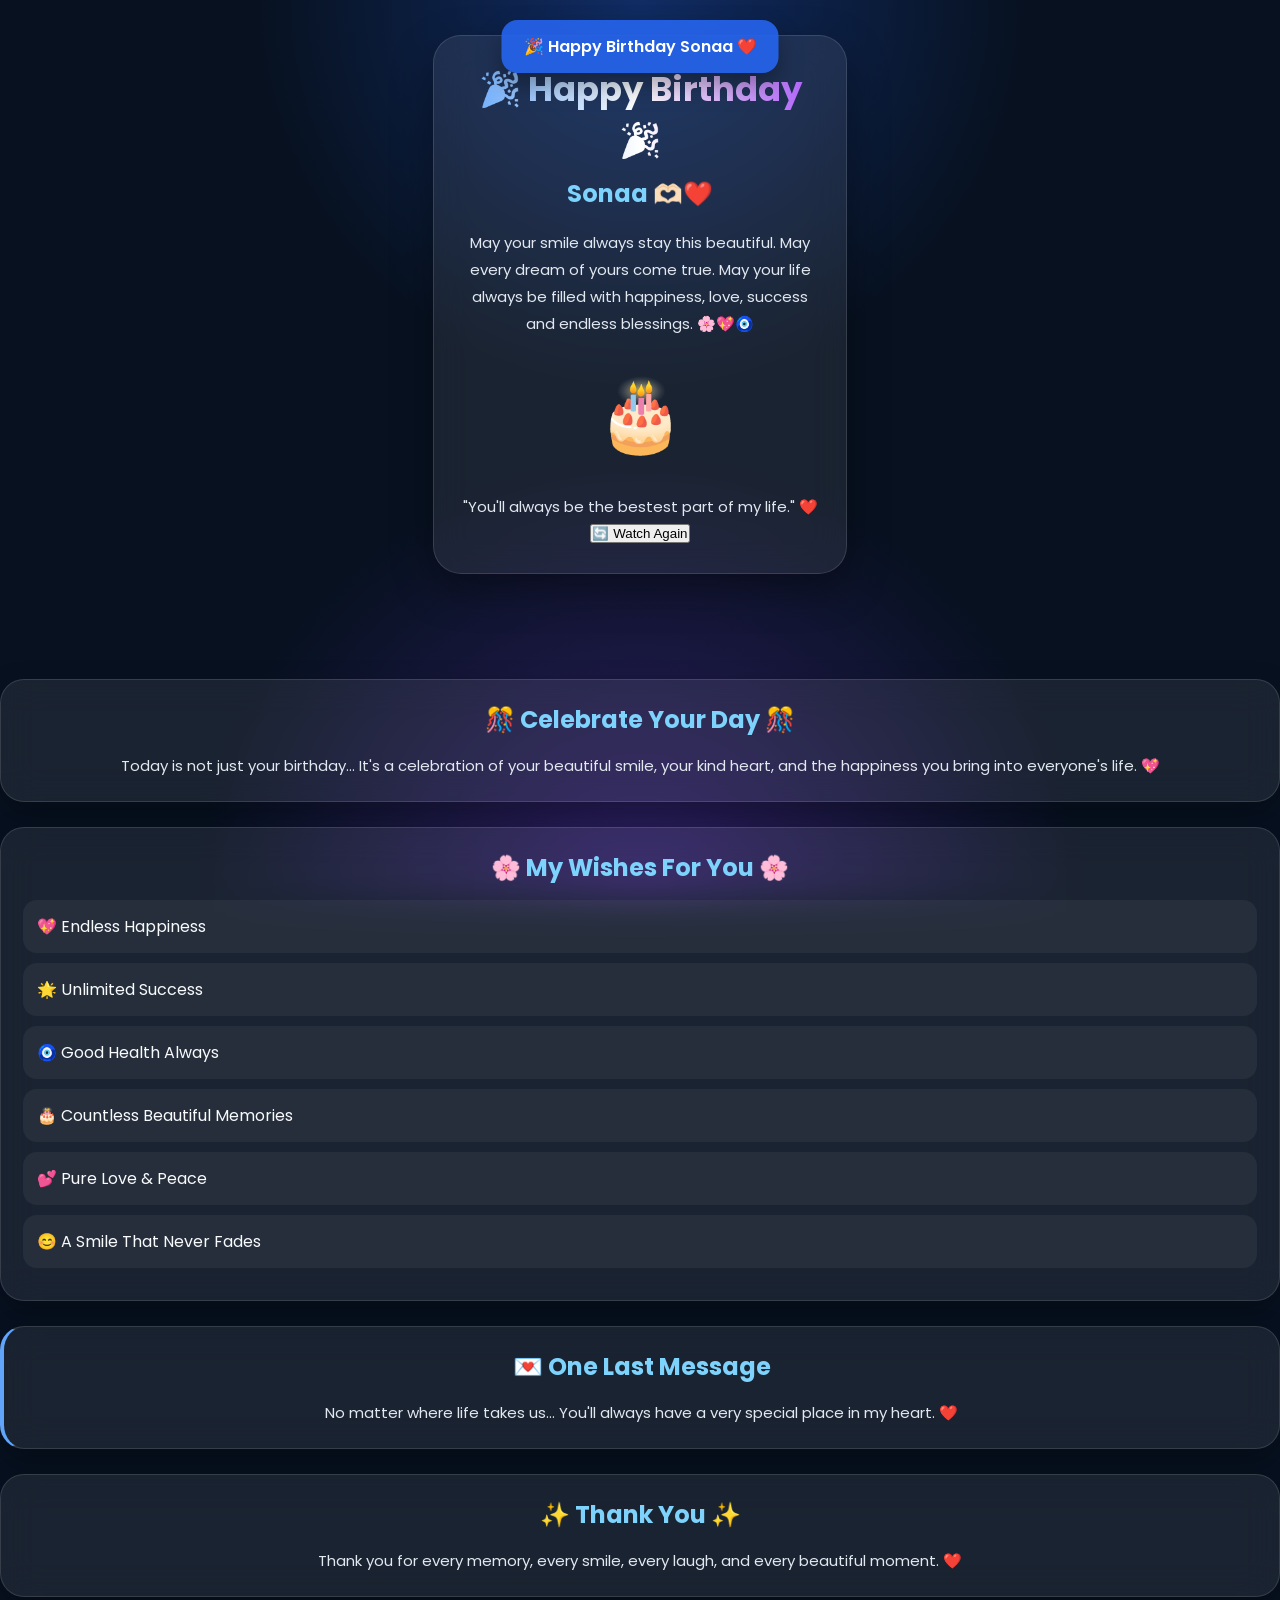
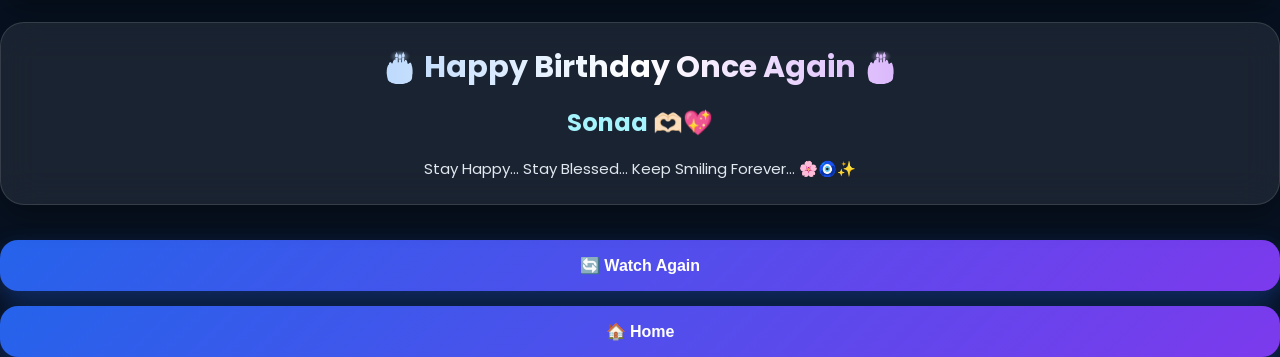
<file: final.html>
<!DOCTYPE html>
<html lang="en">

<head>

<meta charset="UTF-8">

<meta name="viewport"
content="width=device-width, initial-scale=1.0">

<title>Happy Birthday ❤️</title>

<link rel="stylesheet" href="final.css">

<link href="https://fonts.googleapis.com/css2?family=Poppins:wght@300;400;500;600;700&display=swap" rel="stylesheet">

</head>

<body>

<div class="background"></div>

<div class="confetti"></div>

<div class="container">

<div class="birthday-card">

<h1>🎉 Happy Birthday 🎉</h1>

<h2>Sonaa 🫶🏻❤️</h2>

<p>

May your smile always stay this beautiful.

May every dream of yours come true.

May your life always be filled with happiness,

love, success and endless blessings.

🌸💖🧿

</p>

<div class="cake">

🎂

</div>

<p class="quote">

"You'll always be the bestest part of my life."

❤️

</p>

<button onclick="replayJourney()">

🔄 Watch Again

</button>

</div>

</div>

<script src="final.js"></script>

</body>

</html><!-- ========================= -->
<!-- Celebration Section -->
<!-- ========================= -->

<div class="celebration-card">

    <h2>🎊 Celebrate Your Day 🎊</h2>

    <p>

        Today is not just your birthday...

        It's a celebration of your beautiful smile,

        your kind heart,

        and the happiness you bring into everyone's life.

        💖

    </p>

</div>

<!-- ========================= -->
<!-- Wishes Card -->
<!-- ========================= -->

<div class="wish-card">

    <h2>🌸 My Wishes For You 🌸</h2>

    <ul>

        <li>💖 Endless Happiness</li>

        <li>🌟 Unlimited Success</li>

        <li>🧿 Good Health Always</li>

        <li>🎂 Countless Beautiful Memories</li>

        <li>💕 Pure Love & Peace</li>

        <li>😊 A Smile That Never Fades</li>

    </ul>

</div>

<!-- ========================= -->
<!-- Final Quote -->
<!-- ========================= -->

<div class="quote-card">

    <h2>💌 One Last Message</h2>

    <p>

        No matter where life takes us...

        You'll always have a very special place in my heart.

        ❤️

    </p>

</div>

<!-- ========================= -->
<!-- Thank You -->
<!-- ========================= -->

<div class="thankyou-card">

    <h2>✨ Thank You ✨</h2>

    <p>

        Thank you for every memory,

        every smile,

        every laugh,

        and every beautiful moment.

        ❤️

    </p>

</div>

<!-- ========================= -->
<!-- Final Message -->
<!-- ========================= -->

<div class="ending-card">

    <h1>🎂 Happy Birthday Once Again 🎂</h1>

    <h2>Sonaa 🫶🏻💖</h2>

    <p>

        Stay Happy...

        Stay Blessed...

        Keep Smiling Forever...

        🌸🧿✨

    </p>

</div><!-- ========================= -->
<!-- Bottom Buttons -->
<!-- ========================= -->

<div class="button-section">

    <button class="replay-btn" onclick="replayJourney()">
        🔄 Watch Again
    </button>

    <button class="home-btn" onclick="goHome()">
        🏠 Home
    </button>

</div>

</div>

</div>

<!-- Floating Hearts -->
<div id="hearts"></div>

<!-- Floating Stars -->
<div id="stars"></div>

<!-- Background Music (Optional) -->
<!--
<audio id="bgMusic" autoplay loop>
    <source src="music/happybirthday.mp3" type="audio/mpeg">
</audio>
-->

<script src="final.js"></script>

</body>

</html>
</file>
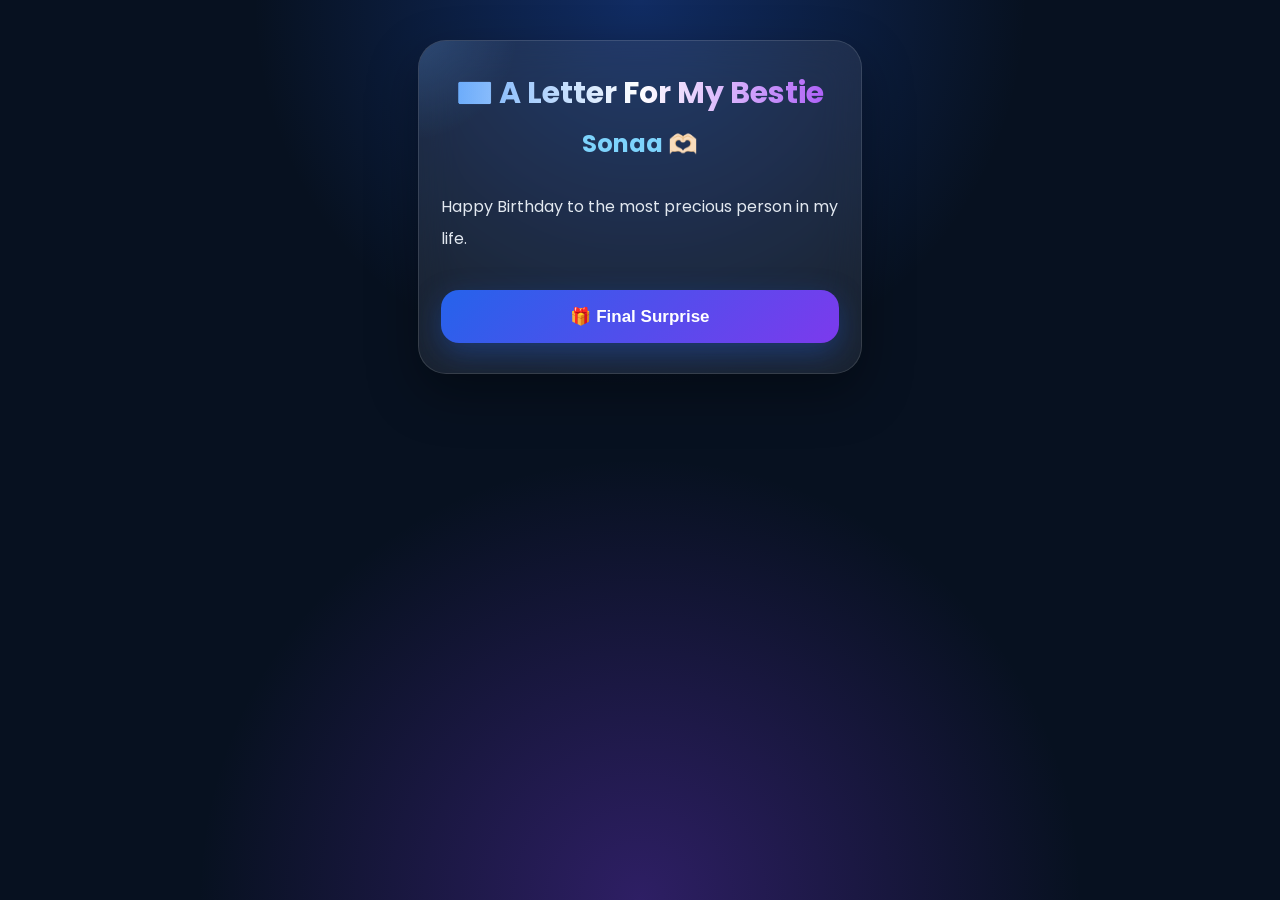
<file: letter.html>
<!DOCTYPE html>
<html lang="en">

<head>

<meta charset="UTF-8">
<meta name="viewport" content="width=device-width, initial-scale=1.0">

<title>My Letter ❤️</title>

<link rel="stylesheet" href="letter.css">

<link href="https://fonts.googleapis.com/css2?family=Poppins:wght@300;400;500;600;700&display=swap" rel="stylesheet">

</head>

<body>

<div class="background"></div>

<div class="letter-container">

<div class="letter-card">

<h1>💌 A Letter For My Bestie</h1>

<h2>Sonaa 🫶🏻</h2>

<div class="letter-text">



Happy Birthday to the most precious person in my life. ❤️🎂



On this very special day, I want you to know how deeply you are loved.

Every single moment I spent with you feels like home. 🏡



I know I hurt you, not intentionally, but yes... I did.

And for that, I'm truly sorry from the bottom of my heart. ❤️



I never imagined that our friendship would come to an end like this.🙂

During this time, I realized something very important...

I'm really nothing without YOU.🫵🏻🤧



I know it hasn't been easy for you.

But I'll just say one thing...

I do deserve one chance.

The rest of the decision is completely yours,

and I'll always respect it. ?

Thank You Soo Much 💗

For everything... 💌

Every smile,

Every memory,

Every conversation,

Every little moment with you...

will always stay close to my heart.



I LOVE YOU

🫶🏻🥹

Forever & Ever 🧿💕



You'll always be the bestest part of my LIFE.

No matter what happens.



May God Bless You with

Lots of Happiness ❤️

Love 💕

Success 🌸

Good Health 🧿

Beautiful Memories 🎀

And everything you truly deserve in your life.

✨





Happy Birthday Once Again 🎂❤️







Forever Yours,



With All My Heart 💝✨



</div>

<div class="button-area">

<button onclick="nextPage()">

🎁 Final Surprise

</button>

</div>

</div>

</div>

<script src="letter.js"></script>

</body>

</html>
</file>
<file: final.css>
/* ===================================
   FINAL PAGE CSS - PART 1
=================================== */

*{
    margin:0;
    padding:0;
    box-sizing:border-box;
}

html{
    scroll-behavior:smooth;
}

body{

    font-family:'Poppins',sans-serif;

    background:#071120;

    color:#fff;

    min-height:100vh;

    overflow-x:hidden;

}

/* Background */

.background{

    position:fixed;

    inset:0;

    background:
    radial-gradient(circle at top,#2563eb55,transparent 35%),
    radial-gradient(circle at bottom,#7c3aed55,transparent 40%),
    #071120;

    z-index:-3;

}

/* Main Container */

.container{

    width:100%;

    max-width:450px;

    margin:auto;

    padding:35px 18px 80px;

}

/* Birthday Card */

.birthday-card{

    background:rgba(255,255,255,.08);

    backdrop-filter:blur(18px);

    border:1px solid rgba(255,255,255,.12);

    border-radius:28px;

    padding:28px 22px;

    text-align:center;

    box-shadow:0 15px 40px rgba(0,0,0,.35);

}

.birthday-card h1{

    font-size:34px;

    background:linear-gradient(90deg,#60A5FA,#fff,#A855F7);

    -webkit-background-clip:text;

    -webkit-text-fill-color:transparent;

    margin-bottom:10px;

}

.birthday-card h2{

    color:#7DD3FC;

    margin-bottom:18px;

}

.birthday-card p{

    color:#E2E8F0;

    line-height:1.8;

    font-size:15px;

}

.cake{

    font-size:70px;

    margin:25px 0;

    animation:bounce 2s infinite;

}

@keyframes bounce{

0%,100%{

transform:translateY(0);

}

50%{

transform:translateY(-10px);

}

}/* ===================================
   FINAL PAGE CSS - PART 2
=================================== */

/* Celebration Cards */

.celebration-card,
.wish-card,
.quote-card,
.thankyou-card,
.ending-card{

    margin-top:25px;

    padding:22px;

    background:rgba(255,255,255,.08);

    backdrop-filter:blur(18px);

    border:1px solid rgba(255,255,255,.12);

    border-radius:24px;

    box-shadow:0 12px 30px rgba(0,0,0,.30);

    transition:.35s;

}

.celebration-card:hover,
.wish-card:hover,
.quote-card:hover,
.thankyou-card:hover,
.ending-card:hover{

    transform:translateY(-5px);

    box-shadow:0 18px 35px rgba(37,99,235,.35);

}

/* Headings */

.celebration-card h2,
.wish-card h2,
.quote-card h2,
.thankyou-card h2,
.ending-card h1,
.ending-card h2{

    text-align:center;

    margin-bottom:15px;

}

.celebration-card h2,
.wish-card h2,
.quote-card h2,
.thankyou-card h2{

    color:#7DD3FC;

}

.ending-card h1{

    font-size:30px;

    background:linear-gradient(90deg,#60A5FA,#FFFFFF,#A855F7);

    -webkit-background-clip:text;

    -webkit-text-fill-color:transparent;

}

.ending-card h2{

    color:#A5F3FC;

}

/* Paragraph */

.celebration-card p,
.quote-card p,
.thankyou-card p,
.ending-card p{

    color:#E2E8F0;

    line-height:1.8;

    text-align:center;

    font-size:15px;

}

/* Wish List */

.wish-card ul{

    list-style:none;

    padding:0;

}

.wish-card li{

    background:rgba(255,255,255,.05);

    margin:10px 0;

    padding:14px;

    border-radius:14px;

    color:#F8FAFC;

    transition:.3s;

}

.wish-card li:hover{

    background:rgba(96,165,250,.15);

    transform:translateX(5px);

}

/* Quote */

.quote-card{

    border-left:4px solid #60A5FA;

}

/* Ending Card */

.ending-card{

    text-align:center;

    margin-bottom:30px;

}/* ===================================
   FINAL PAGE CSS - PART 3
=================================== */

/* Button Section */

.button-section{

    margin-top:35px;

    display:flex;

    flex-direction:column;

    gap:15px;

}

/* Buttons */

.replay-btn,
.home-btn{

    width:100%;

    padding:16px;

    border:none;

    border-radius:18px;

    font-size:16px;

    font-weight:600;

    cursor:pointer;

    color:#fff;

    background:linear-gradient(135deg,#2563EB,#7C3AED);

    transition:.35s;

    box-shadow:0 10px 25px rgba(37,99,235,.35);

}

.replay-btn:hover,
.home-btn:hover{

    transform:translateY(-4px);

    box-shadow:0 18px 35px rgba(37,99,235,.45);

}

/* Floating Hearts */

.heart{

    position:fixed;

    bottom:-40px;

    pointer-events:none;

    animation:heartFloat linear forwards;

    z-index:1;

}

@keyframes heartFloat{

    0%{

        transform:translateY(0) scale(.8);

        opacity:0;

    }

    20%{

        opacity:1;

    }

    100%{

        transform:translateY(-120vh) scale(1.4);

        opacity:0;

    }

}

/* Floating Stars */

.star{

    position:fixed;

    bottom:-20px;

    pointer-events:none;

    animation:starFloat linear forwards;

    z-index:1;

}

@keyframes starFloat{

    from{

        transform:translateY(0);

        opacity:0;

    }

    to{

        transform:translateY(-120vh);

        opacity:1;

    }

}

/* Birthday Popup */

.birthday-popup{

    position:fixed;

    top:20px;

    left:50%;

    transform:translateX(-50%);

    background:rgba(37,99,235,.92);

    color:#fff;

    padding:14px 22px;

    border-radius:16px;

    font-weight:600;

    box-shadow:0 12px 25px rgba(0,0,0,.35);

    z-index:9999;

    transition:.5s;

}

/* Mobile Responsive */

@media(max-width:480px){

.container{

padding:25px 14px 60px;

}

.birthday-card,
.celebration-card,
.wish-card,
.quote-card,
.thankyou-card,
.ending-card{

padding:20px 16px;

border-radius:20px;

}

.birthday-card h1{

font-size:28px;

}

.birthday-card h2{

font-size:22px;

}

.cake{

font-size:56px;

}

.button-section{

gap:12px;

}

.replay-btn,
.home-btn{

font-size:15px;

padding:15px;

}

}

/* Prevent Horizontal Scroll */

html,
body{

max-width:100%;

overflow-x:hidden;

}
</file>
<file: letter.css>
/* ==========================
   LETTER PAGE - PART 1
========================== */

*{
    margin:0;
    padding:0;
    box-sizing:border-box;
}

html{
    scroll-behavior:smooth;
}

body{

    font-family:'Poppins',sans-serif;

    background:#071120;

    color:#fff;

    overflow-x:hidden;

    min-height:100vh;

}

/* Background */

.background{

    position:fixed;

    inset:0;

    background:
    radial-gradient(circle at top,#2563eb55,transparent 35%),
    radial-gradient(circle at bottom,#7c3aed55,transparent 40%),
    #071120;

    z-index:-3;

}

/* Container */

.letter-container{

    width:100%;

    max-width:480px;

    margin:auto;

    padding:40px 18px 80px;

}

/* Card */

.letter-card{

    background:rgba(255,255,255,.08);

    backdrop-filter:blur(20px);

    border:1px solid rgba(255,255,255,.12);

    border-radius:28px;

    padding:30px 22px;

    box-shadow:0 20px 50px rgba(0,0,0,.35);

}

/* Heading */

.letter-card h1{

    text-align:center;

    font-size:30px;

    margin-bottom:10px;

    background:linear-gradient(90deg,#60A5FA,#fff,#A855F7);

    -webkit-background-clip:text;

    -webkit-text-fill-color:transparent;

}

.letter-card h2{

    text-align:center;

    color:#7DD3FC;

    margin-bottom:30px;

}

/* Letter Text */

.letter-text{

    font-size:16px;

    line-height:2;

    color:#E2E8F0;

}

.letter-text b{

    color:#60A5FA;

}/* ==========================
   LETTER PAGE - PART 2
========================== */

/* Button Area */

.button-area{

    margin-top:35px;

    text-align:center;

}

/* Premium Button */

.button-area button{

    width:100%;

    padding:16px 20px;

    border:none;

    outline:none;

    border-radius:18px;

    font-size:17px;

    font-weight:600;

    color:#fff;

    cursor:pointer;

    background:linear-gradient(135deg,#2563EB,#7C3AED);

    transition:.35s;

    box-shadow:0 10px 30px rgba(37,99,235,.35);

}

.button-area button:hover{

    transform:translateY(-4px);

    box-shadow:0 18px 35px rgba(37,99,235,.45);

}

/* Floating Glow */

.letter-card::before{

    content:"";

    position:absolute;

    top:-120px;

    left:-120px;

    width:220px;

    height:220px;

    background:radial-gradient(circle,
    rgba(96,165,250,.25),
    transparent 70%);

    border-radius:50%;

    pointer-events:none;

}

/* Card Position */

.letter-card{

    position:relative;

    overflow:hidden;

}

/* Fade Animation */

.letter-card{

    animation:fadeUp .9s ease;

}

@keyframes fadeUp{

    from{

        opacity:0;

        transform:translateY(40px);

    }

    to{

        opacity:1;

        transform:translateY(0);

    }

}

/* Text Animation */

.letter-text{

    animation:showText 1.4s ease;

}

@keyframes showText{

    from{

        opacity:0;

    }

    to{

        opacity:1;

    }

}

/* Beautiful Scrollbar */

::-webkit-scrollbar{

    width:8px;

}

::-webkit-scrollbar-track{

    background:#071120;

}

::-webkit-scrollbar-thumb{

    background:linear-gradient(#3B82F6,#8B5CF6);

    border-radius:20px;

}/* ==========================
   LETTER PAGE - PART 3
========================== */

/* Floating Hearts */

.heart{

    position:fixed;

    bottom:-40px;

    color:#ff6fa5;

    font-size:20px;

    opacity:.6;

    pointer-events:none;

    animation:floatHeart 8s linear infinite;

    z-index:-1;

}

@keyframes floatHeart{

    0%{

        transform:translateY(0) scale(.8);

        opacity:0;

    }

    20%{

        opacity:.7;

    }

    100%{

        transform:translateY(-120vh) scale(1.4);

        opacity:0;

    }

}

/* Glass Shine */

.letter-card::after{

    content:"";

    position:absolute;

    top:0;

    left:-120%;

    width:60%;

    height:100%;

    background:linear-gradient(
        90deg,
        transparent,
        rgba(255,255,255,.15),
        transparent
    );

    transform:skewX(-25deg);

    transition:1s;

}

.letter-card:hover::after{

    left:150%;

}

/* Mobile Responsive */

@media(max-width:480px){

    .letter-container{

        padding:25px 14px 60px;

    }

    .letter-card{

        padding:22px 18px;

        border-radius:22px;

    }

    .letter-card h1{

        font-size:26px;

    }

    .letter-card h2{

        font-size:20px;

        margin-bottom:20px;

    }

    .letter-text{

        font-size:15px;

        line-height:1.9;

    }

    .button-area button{

        font-size:16px;

        padding:15px;

    }

}

/* Prevent Horizontal Scroll */

html,
body{

    overflow-x:hidden;

    max-width:100%;

}

/* Page Fade */

body{

    animation:pageFade .8s ease;

}

@keyframes pageFade{

    from{

        opacity:0;

    }

    to{

        opacity:1;

    }

}
</file>
